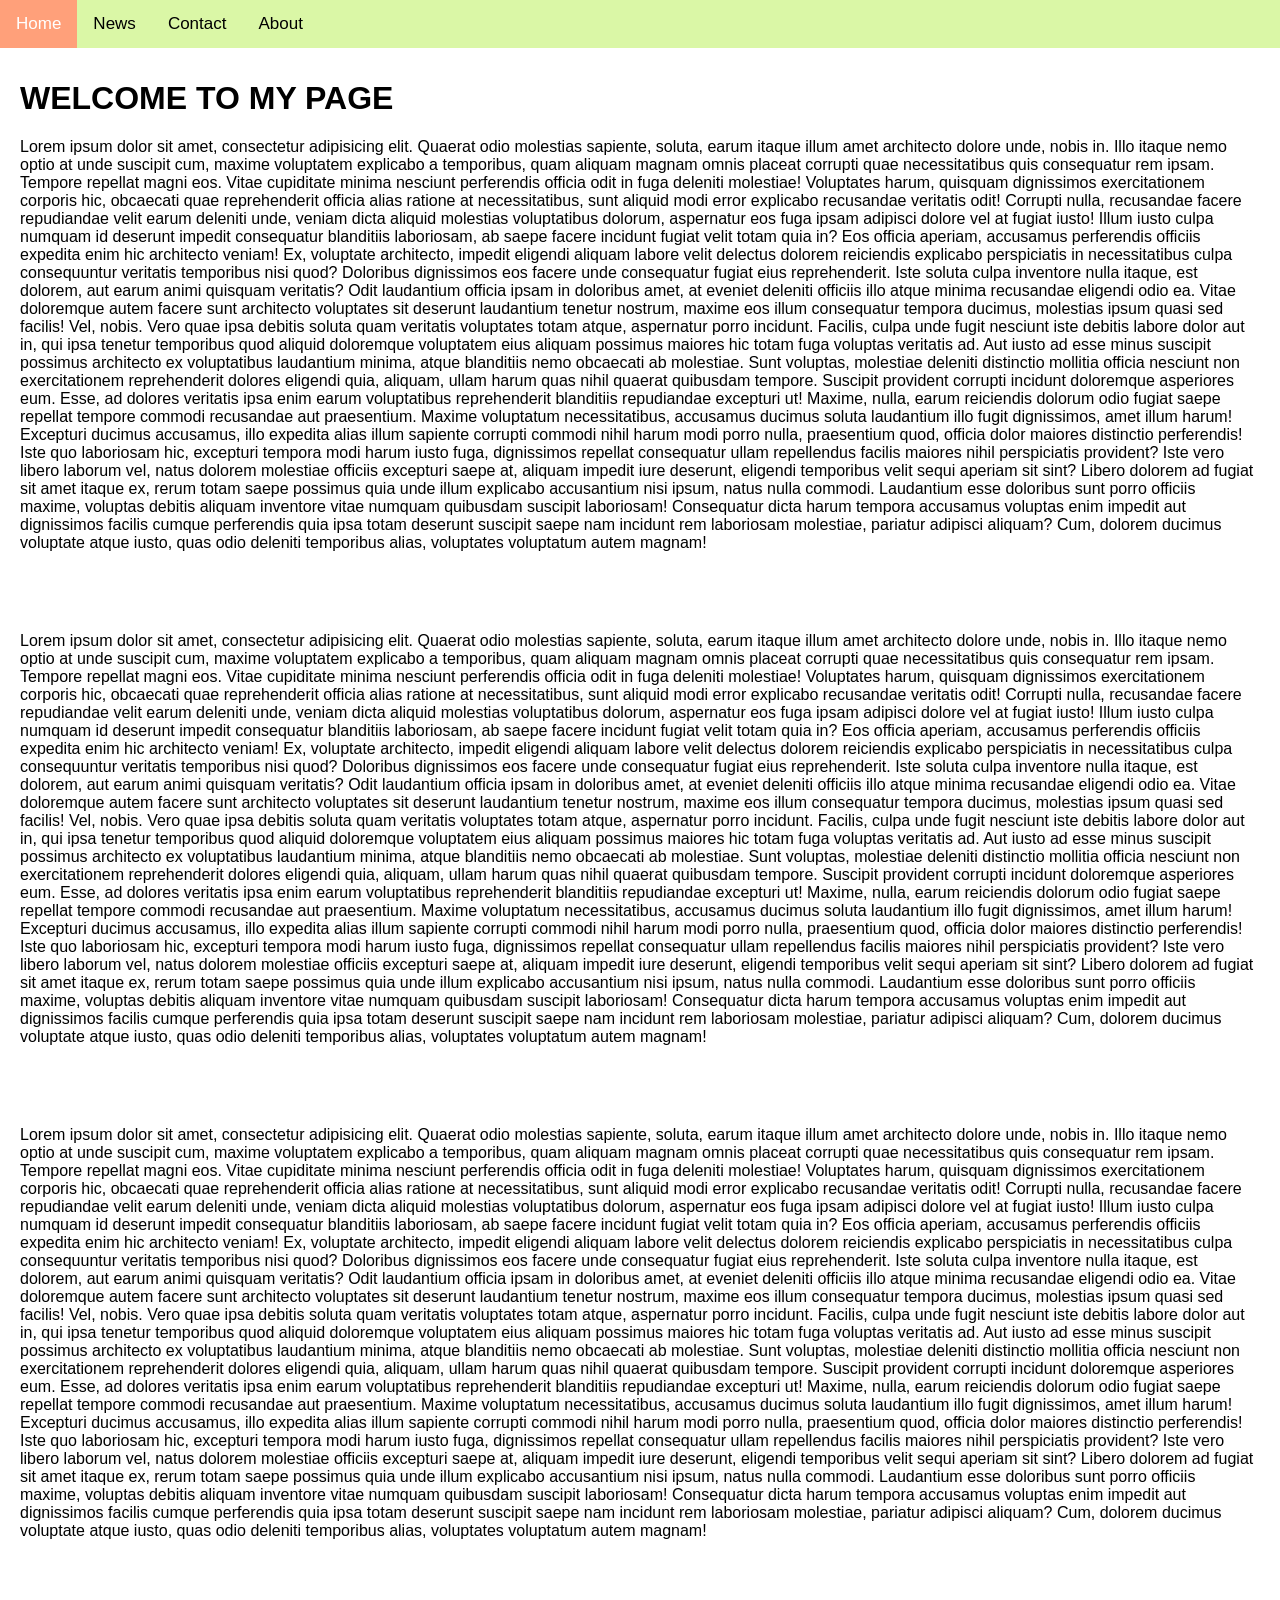
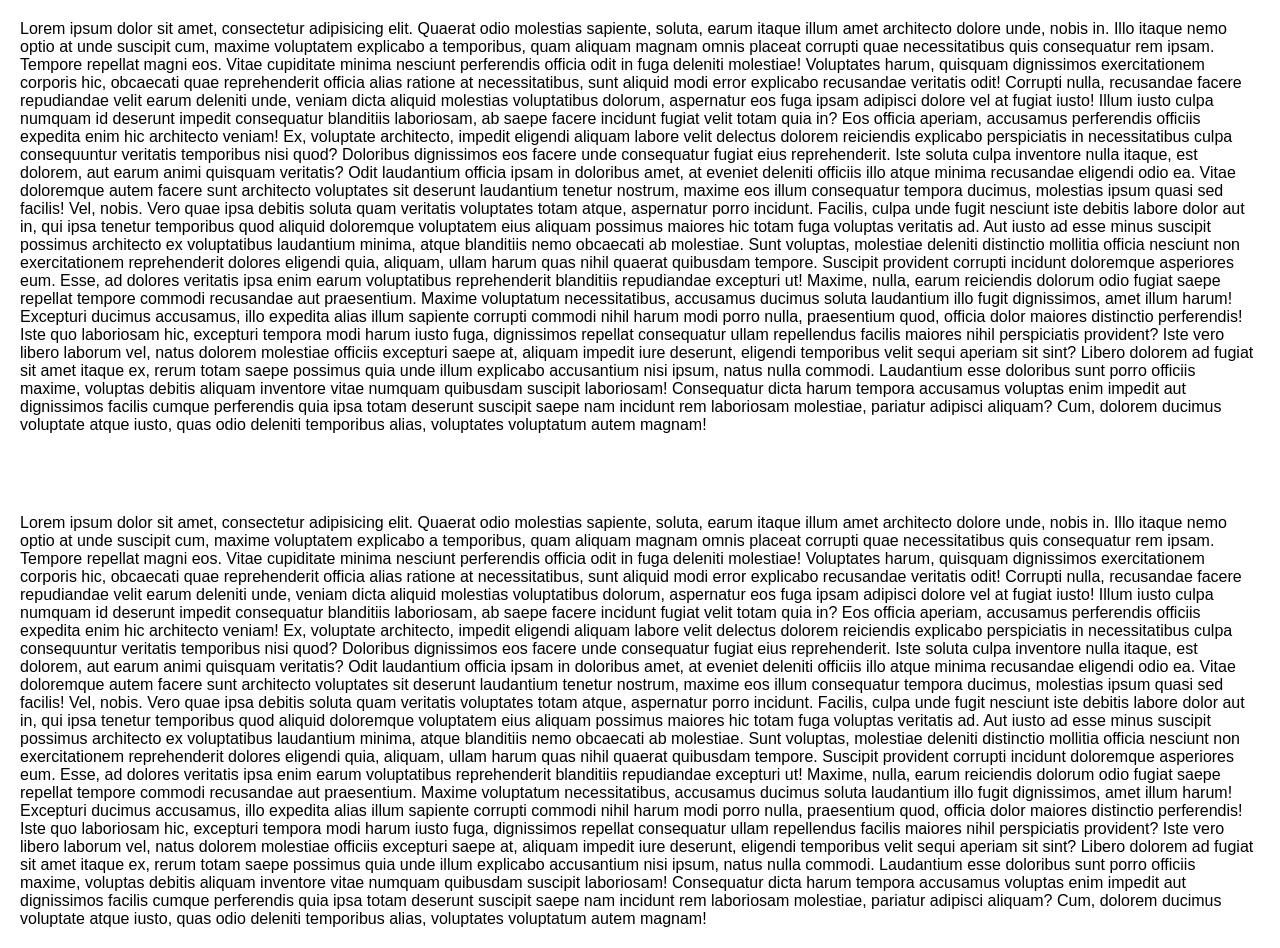
<file: Index.html>
<!DOCTYPE html>
<html>
    <head>
        <link rel="stylesheet" href="index.css">
    </head>
<body>

<div class="topnav" id="myTopnav">
  <a href="#home" class="active">Home</a>
  <a href="#news">News</a>
  <a href="#contact">Contact</a>
  <a href="#about">About</a>
</div>

<div class="div-align" >
    <h1> WELCOME TO MY PAGE </h1>
    <p>Lorem ipsum dolor sit amet, consectetur adipisicing elit. Quaerat odio molestias sapiente, soluta, earum itaque illum amet architecto dolore unde, nobis in. Illo itaque nemo optio at unde suscipit cum, maxime voluptatem explicabo a temporibus, quam aliquam magnam omnis placeat corrupti quae necessitatibus quis consequatur rem ipsam. Tempore repellat magni eos. Vitae cupiditate minima nesciunt perferendis officia odit in fuga deleniti molestiae! Voluptates harum, quisquam dignissimos exercitationem corporis hic, obcaecati quae reprehenderit officia alias ratione at necessitatibus, sunt aliquid modi error explicabo recusandae veritatis odit! Corrupti nulla, recusandae facere repudiandae velit earum deleniti unde, veniam dicta aliquid molestias voluptatibus dolorum, aspernatur eos fuga ipsam adipisci dolore vel at fugiat iusto! Illum iusto culpa numquam id deserunt impedit consequatur blanditiis laboriosam, ab saepe facere incidunt fugiat velit totam quia in? Eos officia aperiam, accusamus perferendis officiis expedita enim hic architecto veniam! Ex, voluptate architecto, impedit eligendi aliquam labore velit delectus dolorem reiciendis explicabo perspiciatis in necessitatibus culpa consequuntur veritatis temporibus nisi quod? Doloribus dignissimos eos facere unde consequatur fugiat eius reprehenderit. Iste soluta culpa inventore nulla itaque, est dolorem, aut earum animi quisquam veritatis? Odit laudantium officia ipsam in doloribus amet, at eveniet deleniti officiis illo atque minima recusandae eligendi odio ea. Vitae doloremque autem facere sunt architecto voluptates sit deserunt laudantium tenetur nostrum, maxime eos illum consequatur tempora ducimus, molestias ipsum quasi sed facilis! Vel, nobis. Vero quae ipsa debitis soluta quam veritatis voluptates totam atque, aspernatur porro incidunt. Facilis, culpa unde fugit nesciunt iste debitis labore dolor aut in, qui ipsa tenetur temporibus quod aliquid doloremque voluptatem eius aliquam possimus maiores hic totam fuga voluptas veritatis ad. Aut iusto ad esse minus suscipit possimus architecto ex voluptatibus laudantium minima, atque blanditiis nemo obcaecati ab molestiae. Sunt voluptas, molestiae deleniti distinctio mollitia officia nesciunt non exercitationem reprehenderit dolores eligendi quia, aliquam, ullam harum quas nihil quaerat quibusdam tempore. Suscipit provident corrupti incidunt doloremque asperiores eum. Esse, ad dolores veritatis ipsa enim earum voluptatibus reprehenderit blanditiis repudiandae excepturi ut! Maxime, nulla, earum reiciendis dolorum odio fugiat saepe repellat tempore commodi recusandae aut praesentium. Maxime voluptatum necessitatibus, accusamus ducimus soluta laudantium illo fugit dignissimos, amet illum harum! Excepturi ducimus accusamus, illo expedita alias illum sapiente corrupti commodi nihil harum modi porro nulla, praesentium quod, officia dolor maiores distinctio perferendis! Iste quo laboriosam hic, excepturi tempora modi harum iusto fuga, dignissimos repellat consequatur ullam repellendus facilis maiores nihil perspiciatis provident? Iste vero libero laborum vel, natus dolorem molestiae officiis excepturi saepe at, aliquam impedit iure deserunt, eligendi temporibus velit sequi aperiam sit sint? Libero dolorem ad fugiat sit amet itaque ex, rerum totam saepe possimus quia unde illum explicabo accusantium nisi ipsum, natus nulla commodi. Laudantium esse doloribus sunt porro officiis maxime, voluptas debitis aliquam inventore vitae numquam quibusdam suscipit laboriosam! Consequatur dicta harum tempora accusamus voluptas enim impedit aut dignissimos facilis cumque perferendis quia ipsa totam deserunt suscipit saepe nam incidunt rem laboriosam molestiae, pariatur adipisci aliquam? Cum, dolorem ducimus voluptate atque iusto, quas odio deleniti temporibus alias, voluptates voluptatum autem magnam!</p>
</div>
<div class="div-align"><p>Lorem ipsum dolor sit amet, consectetur adipisicing elit. Quaerat odio molestias sapiente, soluta, earum itaque illum amet architecto dolore unde, nobis in. Illo itaque nemo optio at unde suscipit cum, maxime voluptatem explicabo a temporibus, quam aliquam magnam omnis placeat corrupti quae necessitatibus quis consequatur rem ipsam. Tempore repellat magni eos. Vitae cupiditate minima nesciunt perferendis officia odit in fuga deleniti molestiae! Voluptates harum, quisquam dignissimos exercitationem corporis hic, obcaecati quae reprehenderit officia alias ratione at necessitatibus, sunt aliquid modi error explicabo recusandae veritatis odit! Corrupti nulla, recusandae facere repudiandae velit earum deleniti unde, veniam dicta aliquid molestias voluptatibus dolorum, aspernatur eos fuga ipsam adipisci dolore vel at fugiat iusto! Illum iusto culpa numquam id deserunt impedit consequatur blanditiis laboriosam, ab saepe facere incidunt fugiat velit totam quia in? Eos officia aperiam, accusamus perferendis officiis expedita enim hic architecto veniam! Ex, voluptate architecto, impedit eligendi aliquam labore velit delectus dolorem reiciendis explicabo perspiciatis in necessitatibus culpa consequuntur veritatis temporibus nisi quod? Doloribus dignissimos eos facere unde consequatur fugiat eius reprehenderit. Iste soluta culpa inventore nulla itaque, est dolorem, aut earum animi quisquam veritatis? Odit laudantium officia ipsam in doloribus amet, at eveniet deleniti officiis illo atque minima recusandae eligendi odio ea. Vitae doloremque autem facere sunt architecto voluptates sit deserunt laudantium tenetur nostrum, maxime eos illum consequatur tempora ducimus, molestias ipsum quasi sed facilis! Vel, nobis. Vero quae ipsa debitis soluta quam veritatis voluptates totam atque, aspernatur porro incidunt. Facilis, culpa unde fugit nesciunt iste debitis labore dolor aut in, qui ipsa tenetur temporibus quod aliquid doloremque voluptatem eius aliquam possimus maiores hic totam fuga voluptas veritatis ad. Aut iusto ad esse minus suscipit possimus architecto ex voluptatibus laudantium minima, atque blanditiis nemo obcaecati ab molestiae. Sunt voluptas, molestiae deleniti distinctio mollitia officia nesciunt non exercitationem reprehenderit dolores eligendi quia, aliquam, ullam harum quas nihil quaerat quibusdam tempore. Suscipit provident corrupti incidunt doloremque asperiores eum. Esse, ad dolores veritatis ipsa enim earum voluptatibus reprehenderit blanditiis repudiandae excepturi ut! Maxime, nulla, earum reiciendis dolorum odio fugiat saepe repellat tempore commodi recusandae aut praesentium. Maxime voluptatum necessitatibus, accusamus ducimus soluta laudantium illo fugit dignissimos, amet illum harum! Excepturi ducimus accusamus, illo expedita alias illum sapiente corrupti commodi nihil harum modi porro nulla, praesentium quod, officia dolor maiores distinctio perferendis! Iste quo laboriosam hic, excepturi tempora modi harum iusto fuga, dignissimos repellat consequatur ullam repellendus facilis maiores nihil perspiciatis provident? Iste vero libero laborum vel, natus dolorem molestiae officiis excepturi saepe at, aliquam impedit iure deserunt, eligendi temporibus velit sequi aperiam sit sint? Libero dolorem ad fugiat sit amet itaque ex, rerum totam saepe possimus quia unde illum explicabo accusantium nisi ipsum, natus nulla commodi. Laudantium esse doloribus sunt porro officiis maxime, voluptas debitis aliquam inventore vitae numquam quibusdam suscipit laboriosam! Consequatur dicta harum tempora accusamus voluptas enim impedit aut dignissimos facilis cumque perferendis quia ipsa totam deserunt suscipit saepe nam incidunt rem laboriosam molestiae, pariatur adipisci aliquam? Cum, dolorem ducimus voluptate atque iusto, quas odio deleniti temporibus alias, voluptates voluptatum autem magnam!</p>
</div>
<div class="div-align"><p>Lorem ipsum dolor sit amet, consectetur adipisicing elit. Quaerat odio molestias sapiente, soluta, earum itaque illum amet architecto dolore unde, nobis in. Illo itaque nemo optio at unde suscipit cum, maxime voluptatem explicabo a temporibus, quam aliquam magnam omnis placeat corrupti quae necessitatibus quis consequatur rem ipsam. Tempore repellat magni eos. Vitae cupiditate minima nesciunt perferendis officia odit in fuga deleniti molestiae! Voluptates harum, quisquam dignissimos exercitationem corporis hic, obcaecati quae reprehenderit officia alias ratione at necessitatibus, sunt aliquid modi error explicabo recusandae veritatis odit! Corrupti nulla, recusandae facere repudiandae velit earum deleniti unde, veniam dicta aliquid molestias voluptatibus dolorum, aspernatur eos fuga ipsam adipisci dolore vel at fugiat iusto! Illum iusto culpa numquam id deserunt impedit consequatur blanditiis laboriosam, ab saepe facere incidunt fugiat velit totam quia in? Eos officia aperiam, accusamus perferendis officiis expedita enim hic architecto veniam! Ex, voluptate architecto, impedit eligendi aliquam labore velit delectus dolorem reiciendis explicabo perspiciatis in necessitatibus culpa consequuntur veritatis temporibus nisi quod? Doloribus dignissimos eos facere unde consequatur fugiat eius reprehenderit. Iste soluta culpa inventore nulla itaque, est dolorem, aut earum animi quisquam veritatis? Odit laudantium officia ipsam in doloribus amet, at eveniet deleniti officiis illo atque minima recusandae eligendi odio ea. Vitae doloremque autem facere sunt architecto voluptates sit deserunt laudantium tenetur nostrum, maxime eos illum consequatur tempora ducimus, molestias ipsum quasi sed facilis! Vel, nobis. Vero quae ipsa debitis soluta quam veritatis voluptates totam atque, aspernatur porro incidunt. Facilis, culpa unde fugit nesciunt iste debitis labore dolor aut in, qui ipsa tenetur temporibus quod aliquid doloremque voluptatem eius aliquam possimus maiores hic totam fuga voluptas veritatis ad. Aut iusto ad esse minus suscipit possimus architecto ex voluptatibus laudantium minima, atque blanditiis nemo obcaecati ab molestiae. Sunt voluptas, molestiae deleniti distinctio mollitia officia nesciunt non exercitationem reprehenderit dolores eligendi quia, aliquam, ullam harum quas nihil quaerat quibusdam tempore. Suscipit provident corrupti incidunt doloremque asperiores eum. Esse, ad dolores veritatis ipsa enim earum voluptatibus reprehenderit blanditiis repudiandae excepturi ut! Maxime, nulla, earum reiciendis dolorum odio fugiat saepe repellat tempore commodi recusandae aut praesentium. Maxime voluptatum necessitatibus, accusamus ducimus soluta laudantium illo fugit dignissimos, amet illum harum! Excepturi ducimus accusamus, illo expedita alias illum sapiente corrupti commodi nihil harum modi porro nulla, praesentium quod, officia dolor maiores distinctio perferendis! Iste quo laboriosam hic, excepturi tempora modi harum iusto fuga, dignissimos repellat consequatur ullam repellendus facilis maiores nihil perspiciatis provident? Iste vero libero laborum vel, natus dolorem molestiae officiis excepturi saepe at, aliquam impedit iure deserunt, eligendi temporibus velit sequi aperiam sit sint? Libero dolorem ad fugiat sit amet itaque ex, rerum totam saepe possimus quia unde illum explicabo accusantium nisi ipsum, natus nulla commodi. Laudantium esse doloribus sunt porro officiis maxime, voluptas debitis aliquam inventore vitae numquam quibusdam suscipit laboriosam! Consequatur dicta harum tempora accusamus voluptas enim impedit aut dignissimos facilis cumque perferendis quia ipsa totam deserunt suscipit saepe nam incidunt rem laboriosam molestiae, pariatur adipisci aliquam? Cum, dolorem ducimus voluptate atque iusto, quas odio deleniti temporibus alias, voluptates voluptatum autem magnam!</p>
</div>
<div class="div-align"><p>Lorem ipsum dolor sit amet, consectetur adipisicing elit. Quaerat odio molestias sapiente, soluta, earum itaque illum amet architecto dolore unde, nobis in. Illo itaque nemo optio at unde suscipit cum, maxime voluptatem explicabo a temporibus, quam aliquam magnam omnis placeat corrupti quae necessitatibus quis consequatur rem ipsam. Tempore repellat magni eos. Vitae cupiditate minima nesciunt perferendis officia odit in fuga deleniti molestiae! Voluptates harum, quisquam dignissimos exercitationem corporis hic, obcaecati quae reprehenderit officia alias ratione at necessitatibus, sunt aliquid modi error explicabo recusandae veritatis odit! Corrupti nulla, recusandae facere repudiandae velit earum deleniti unde, veniam dicta aliquid molestias voluptatibus dolorum, aspernatur eos fuga ipsam adipisci dolore vel at fugiat iusto! Illum iusto culpa numquam id deserunt impedit consequatur blanditiis laboriosam, ab saepe facere incidunt fugiat velit totam quia in? Eos officia aperiam, accusamus perferendis officiis expedita enim hic architecto veniam! Ex, voluptate architecto, impedit eligendi aliquam labore velit delectus dolorem reiciendis explicabo perspiciatis in necessitatibus culpa consequuntur veritatis temporibus nisi quod? Doloribus dignissimos eos facere unde consequatur fugiat eius reprehenderit. Iste soluta culpa inventore nulla itaque, est dolorem, aut earum animi quisquam veritatis? Odit laudantium officia ipsam in doloribus amet, at eveniet deleniti officiis illo atque minima recusandae eligendi odio ea. Vitae doloremque autem facere sunt architecto voluptates sit deserunt laudantium tenetur nostrum, maxime eos illum consequatur tempora ducimus, molestias ipsum quasi sed facilis! Vel, nobis. Vero quae ipsa debitis soluta quam veritatis voluptates totam atque, aspernatur porro incidunt. Facilis, culpa unde fugit nesciunt iste debitis labore dolor aut in, qui ipsa tenetur temporibus quod aliquid doloremque voluptatem eius aliquam possimus maiores hic totam fuga voluptas veritatis ad. Aut iusto ad esse minus suscipit possimus architecto ex voluptatibus laudantium minima, atque blanditiis nemo obcaecati ab molestiae. Sunt voluptas, molestiae deleniti distinctio mollitia officia nesciunt non exercitationem reprehenderit dolores eligendi quia, aliquam, ullam harum quas nihil quaerat quibusdam tempore. Suscipit provident corrupti incidunt doloremque asperiores eum. Esse, ad dolores veritatis ipsa enim earum voluptatibus reprehenderit blanditiis repudiandae excepturi ut! Maxime, nulla, earum reiciendis dolorum odio fugiat saepe repellat tempore commodi recusandae aut praesentium. Maxime voluptatum necessitatibus, accusamus ducimus soluta laudantium illo fugit dignissimos, amet illum harum! Excepturi ducimus accusamus, illo expedita alias illum sapiente corrupti commodi nihil harum modi porro nulla, praesentium quod, officia dolor maiores distinctio perferendis! Iste quo laboriosam hic, excepturi tempora modi harum iusto fuga, dignissimos repellat consequatur ullam repellendus facilis maiores nihil perspiciatis provident? Iste vero libero laborum vel, natus dolorem molestiae officiis excepturi saepe at, aliquam impedit iure deserunt, eligendi temporibus velit sequi aperiam sit sint? Libero dolorem ad fugiat sit amet itaque ex, rerum totam saepe possimus quia unde illum explicabo accusantium nisi ipsum, natus nulla commodi. Laudantium esse doloribus sunt porro officiis maxime, voluptas debitis aliquam inventore vitae numquam quibusdam suscipit laboriosam! Consequatur dicta harum tempora accusamus voluptas enim impedit aut dignissimos facilis cumque perferendis quia ipsa totam deserunt suscipit saepe nam incidunt rem laboriosam molestiae, pariatur adipisci aliquam? Cum, dolorem ducimus voluptate atque iusto, quas odio deleniti temporibus alias, voluptates voluptatum autem magnam!</p>
</div>
<div class="div-align"><p>Lorem ipsum dolor sit amet, consectetur adipisicing elit. Quaerat odio molestias sapiente, soluta, earum itaque illum amet architecto dolore unde, nobis in. Illo itaque nemo optio at unde suscipit cum, maxime voluptatem explicabo a temporibus, quam aliquam magnam omnis placeat corrupti quae necessitatibus quis consequatur rem ipsam. Tempore repellat magni eos. Vitae cupiditate minima nesciunt perferendis officia odit in fuga deleniti molestiae! Voluptates harum, quisquam dignissimos exercitationem corporis hic, obcaecati quae reprehenderit officia alias ratione at necessitatibus, sunt aliquid modi error explicabo recusandae veritatis odit! Corrupti nulla, recusandae facere repudiandae velit earum deleniti unde, veniam dicta aliquid molestias voluptatibus dolorum, aspernatur eos fuga ipsam adipisci dolore vel at fugiat iusto! Illum iusto culpa numquam id deserunt impedit consequatur blanditiis laboriosam, ab saepe facere incidunt fugiat velit totam quia in? Eos officia aperiam, accusamus perferendis officiis expedita enim hic architecto veniam! Ex, voluptate architecto, impedit eligendi aliquam labore velit delectus dolorem reiciendis explicabo perspiciatis in necessitatibus culpa consequuntur veritatis temporibus nisi quod? Doloribus dignissimos eos facere unde consequatur fugiat eius reprehenderit. Iste soluta culpa inventore nulla itaque, est dolorem, aut earum animi quisquam veritatis? Odit laudantium officia ipsam in doloribus amet, at eveniet deleniti officiis illo atque minima recusandae eligendi odio ea. Vitae doloremque autem facere sunt architecto voluptates sit deserunt laudantium tenetur nostrum, maxime eos illum consequatur tempora ducimus, molestias ipsum quasi sed facilis! Vel, nobis. Vero quae ipsa debitis soluta quam veritatis voluptates totam atque, aspernatur porro incidunt. Facilis, culpa unde fugit nesciunt iste debitis labore dolor aut in, qui ipsa tenetur temporibus quod aliquid doloremque voluptatem eius aliquam possimus maiores hic totam fuga voluptas veritatis ad. Aut iusto ad esse minus suscipit possimus architecto ex voluptatibus laudantium minima, atque blanditiis nemo obcaecati ab molestiae. Sunt voluptas, molestiae deleniti distinctio mollitia officia nesciunt non exercitationem reprehenderit dolores eligendi quia, aliquam, ullam harum quas nihil quaerat quibusdam tempore. Suscipit provident corrupti incidunt doloremque asperiores eum. Esse, ad dolores veritatis ipsa enim earum voluptatibus reprehenderit blanditiis repudiandae excepturi ut! Maxime, nulla, earum reiciendis dolorum odio fugiat saepe repellat tempore commodi recusandae aut praesentium. Maxime voluptatum necessitatibus, accusamus ducimus soluta laudantium illo fugit dignissimos, amet illum harum! Excepturi ducimus accusamus, illo expedita alias illum sapiente corrupti commodi nihil harum modi porro nulla, praesentium quod, officia dolor maiores distinctio perferendis! Iste quo laboriosam hic, excepturi tempora modi harum iusto fuga, dignissimos repellat consequatur ullam repellendus facilis maiores nihil perspiciatis provident? Iste vero libero laborum vel, natus dolorem molestiae officiis excepturi saepe at, aliquam impedit iure deserunt, eligendi temporibus velit sequi aperiam sit sint? Libero dolorem ad fugiat sit amet itaque ex, rerum totam saepe possimus quia unde illum explicabo accusantium nisi ipsum, natus nulla commodi. Laudantium esse doloribus sunt porro officiis maxime, voluptas debitis aliquam inventore vitae numquam quibusdam suscipit laboriosam! Consequatur dicta harum tempora accusamus voluptas enim impedit aut dignissimos facilis cumque perferendis quia ipsa totam deserunt suscipit saepe nam incidunt rem laboriosam molestiae, pariatur adipisci aliquam? Cum, dolorem ducimus voluptate atque iusto, quas odio deleniti temporibus alias, voluptates voluptatum autem magnam!</p>
</div>
</body>
</html>
</file>
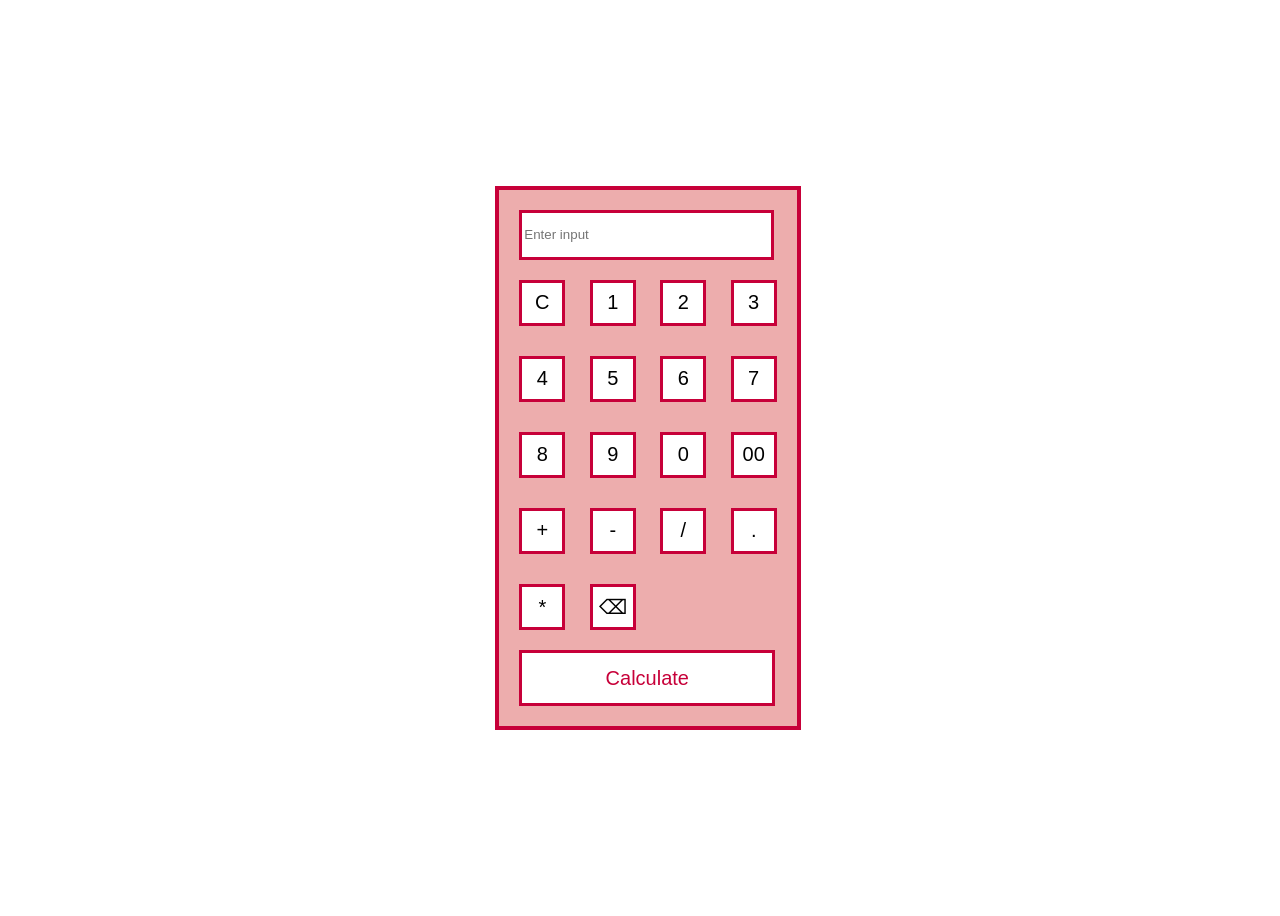
<file: Calculator.html>
<html lang="en">
  <head>
    <meta charset="UTF-8" />
    <meta http-equiv="X-UA-Compatible" content="IE=edge" />
    <meta name="viewport" content="width=device-width, initial-scale=1.0" />
    <title>Calculator</title>
    <link rel="stylesheet" href="Calculator.css" />
  </head>
  <body>
     <div class="main">
         <div>
          <input id="inputNum" class="input" type="text" onkeypress="validateString()" readonly placeholder="Enter input">
         </div>
         <div class="div-margin">
              <a class="button" onclick="clr('C')">C</a>
              <a class="button" onclick="concat('1')">1</a>
              <a class="button" onclick="concat('2')">2</a>
              <a class="button" onclick="concat('3')">3</a>
          </div>
           <div class="div-margin">
              <a class="button" onclick="concat('4')">4</a>
              <a class="button" onclick="concat('5')">5</a>
              <a class="button" onclick="concat('6')">6</a>
              <a class="button" onclick="concat('7')">7</a>
          </div>
          <div class="div-margin">
              <a class="button" onclick="concat('8')">8</a>
              <a class="button" onclick="concat('9')">9</a>
              <a class="button" onclick="concat('0')">0</a>
              <a class="button" onclick="concat('00')">00</a>

          </div >
          <div class="div-margin">
            <a class="button" onclick="concat('+')">+</a>
              <a class="button" onclick="concat('-')">-</a>
              <a class="button" onclick="concat('/')">/</a>
              <a class="button" onclick="concat('.')">.</a>
              
          </div>
          <div class="div-margin">
            <a class="button" onclick="concat('*')">*</a>
        
            <a class="button" onclick="cancel()">⌫</a>
          </div>
          <div>
              <a class="result" onclick="calculate()">Calculate</a>
          </div>
        

         
      </div>

     <script src="Calculator.js"></script>
  </body>
</html>
</file>
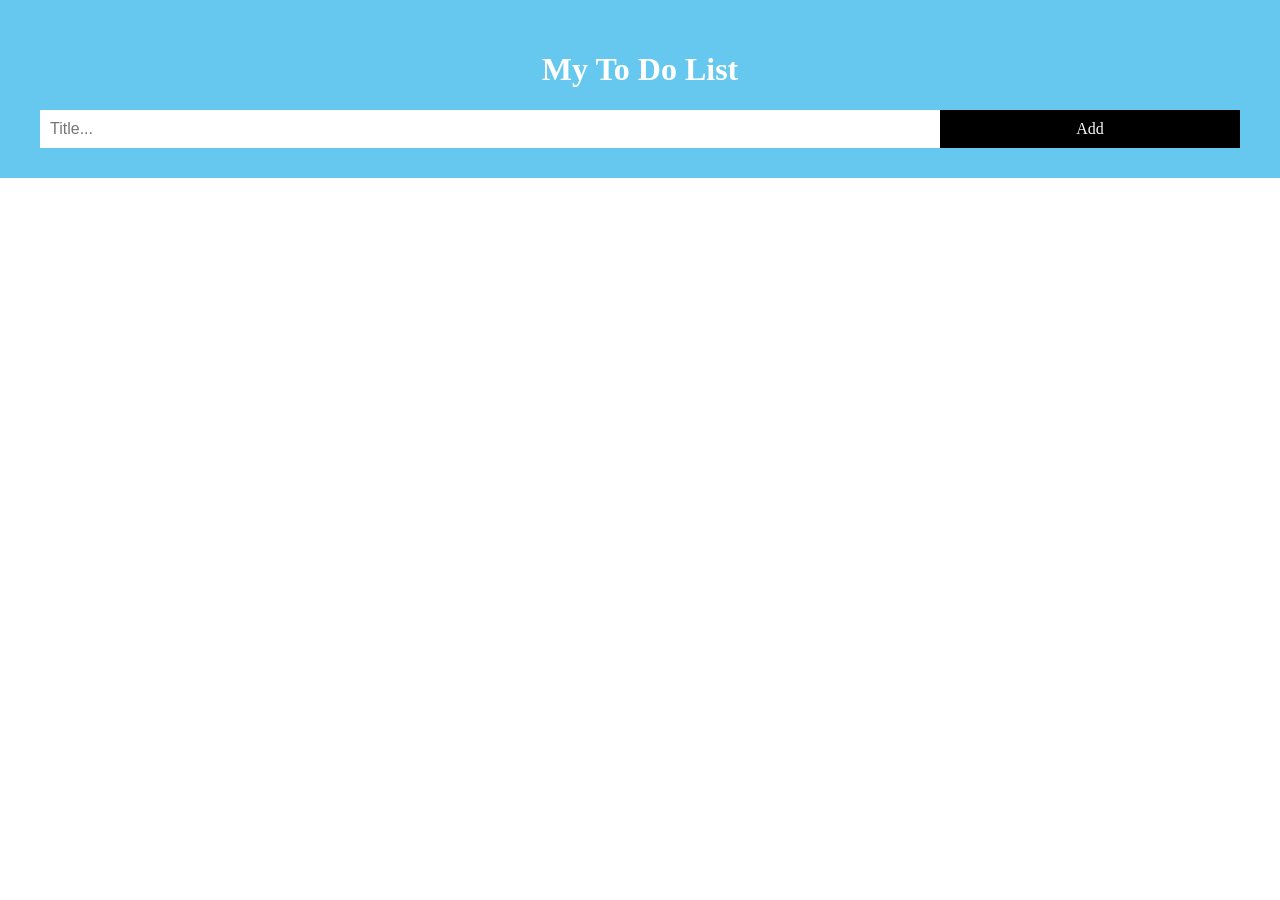
<file: ToDoList.html>
<!DOCTYPE html>
<html>
<head>
<meta name="viewport" content="width=device-width, initial-scale=1">
<link rel="stylesheet" href="ToDoList.css">
</head>
<body>

    <div id="myDIV" class="header">
        <h1>My To Do List</h1>
        <input type="text" id="myInput" placeholder="Title...">
        <span onclick="newElement()" class="addBtn">Add</span>
    </div>
   <ul id="myUL"></ul>

</body>

<script src="ToDoList.js"></script>

</html>
</file>
<file: index.css>
body {
            margin: 0;
            font-family: Arial, Helvetica, sans-serif;
            }

            .topnav {
            overflow: hidden;
            background-color: #DAF7A6;
            position: fixed; 
            top: 0; 
            width: 100%;
            }

            .topnav a {
            float: left;
            display: block;
            color: black;
            text-align: center;
            padding: 14px 16px;
            text-decoration: none;
            font-size: 17px;
            }

            .topnav a:hover {
            background-color: #58d68d;
            color: black;
            }

            .topnav a.active {
            background-color: #FFA07A;
            color: white;
            }

            .div-align {
                margin:80px 20px 20px 20px;
            }
</file>
<file: Calculator.css>
body {
  height: 100%;
  display: flex;
  justify-content: center;
  align-items: center;
  font-family: sans-serif;
  width: 100%;
}

.main {
  margin: 10px 10px 10px 10px;
  border: 4px solid #C70039;
  background: #edadad;
}

.input {
  width:255px;
  height: 50px;
  margin: 20px 20px 0px 20px;
  border: 3px solid  #C70039;
  /*direction: rtl;*/
  padding-right: 10px;
}

.button{
  display: inline-flex;
  align-items: center;
  justify-content: center;
  background-color: white;
  border: 3px solid  #C70039;
  padding: 10px 10px 10px 10px;
  margin: 10px 10px 10px 10px; 
  font-size: 20px;
  height: 20px;
  width: 20px;
  cursor: pointer;
}

.button:hover
{
  color: white;
  background-color: #C70039;
}

.result{
  display: inline-flex;
  align-items: center;
  justify-content: center;
  width:230px;
  background-color: white;
  height: 30px;
  margin: 0px 0px 20px 20px;
  border: 3px solid  #C70039;
  color: #C70039;
  padding: 10px 10px 10px 10px;
  cursor: pointer;
  font-size: 20px;
}

.result:hover
{
  color: white;
  background-color: #C70039;
}

.div-margin{
  margin: 10px 10px 10px 10px;
}
</file>
<file: ToDoList.css>
body {
  margin: 0;
  min-width: 250px;
}

*{
  box-sizing: border-box;
}

ul {
  margin: 0;
  padding: 0;
}

ul li {
  cursor: pointer;
  position: relative;
  padding: 12px 8px 12px 40px;
  list-style-type: none;
  background: #eee;
  font-size: 18px;
  transition: 0.2s;
   /* make the list items unselectable */
  -webkit-user-select: none;
  -moz-user-select: none;
  -ms-user-select: none;
  user-select: none;
}

/* Set all odd list items to a different color (zebra-stripes) */
ul li:nth-child(odd) {
  background: #f9f9f9;
}

ul li:hover {
  background: #ddd;
}

ul li.checked {
  background: #f5b2b2;
  color: #fff;
  text-decoration: line-through;
}

ul li.checked::before {
  content: '';
  position: absolute;
  border-color: #fff;
  border-style: solid;
  border-width: 0 2px 2px 0;
  top: 10px;
  left: 16px;
  transform: rotate(45deg);
  height: 15px;
  width: 7px;
}

.close {
  position: absolute;
  right: 0;
  top: 0;
  padding: 12px 16px 12px 16px;
}

.close:hover {
  background-color: #f44336;
  color: white;
}

.header {
  background-color: #66c8ef;
  padding: 30px 40px;
  color: white;
  text-align: center;
}

/* Clear floats after the header */
.header:after {
  content: "";
  display: table;
  clear: both;
}

input {
  margin: 0;
  border: none;
  border-radius: 0;
  width: 75%;
  padding: 10px;
  float: left;
  font-size: 16px;
}

.addBtn {
  padding: 10px;
  width: 25%;
  background: #000000;
  color: #f9f9f9;
  float: left;
  text-align: center;
  font-size: 16px;
  cursor: pointer;
  transition: 0.3s;
  border-radius: 0;
}

.addBtn:hover {
  background-color: #9e9e9e;
}
</file>
